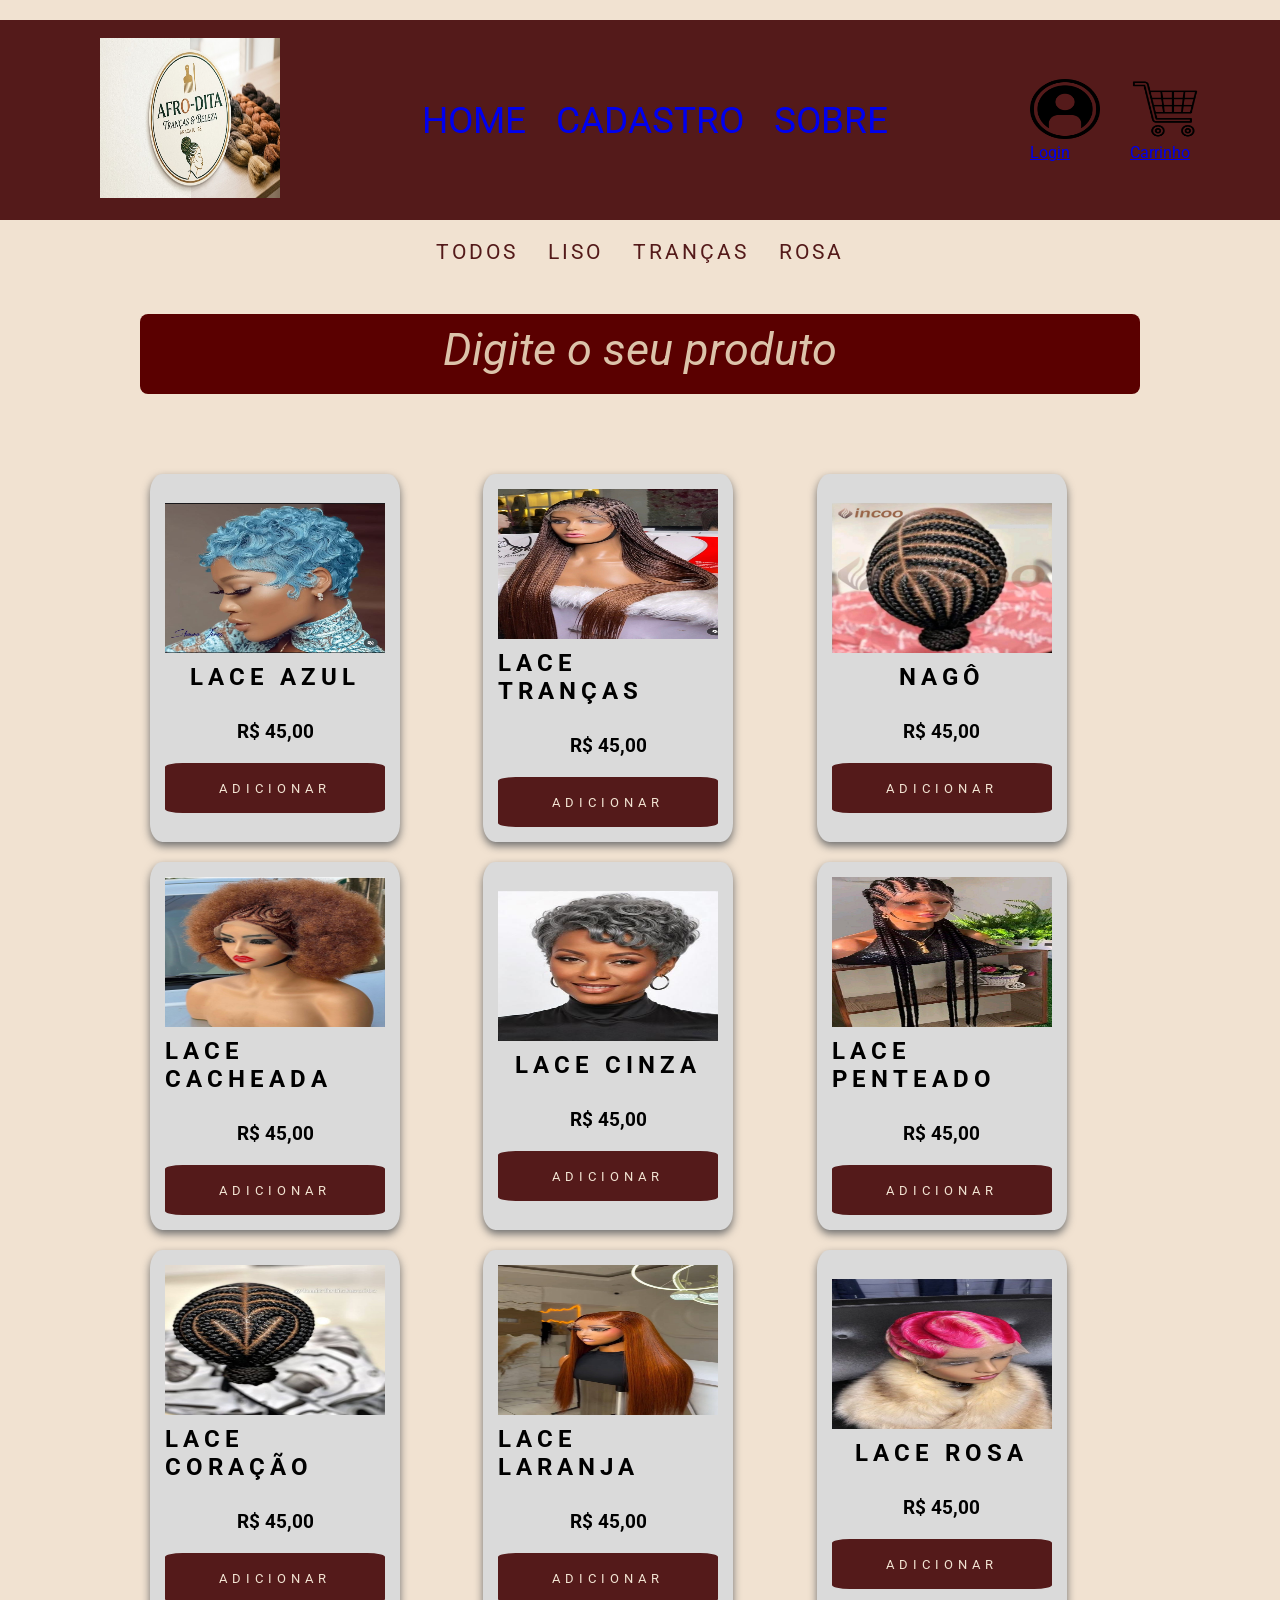
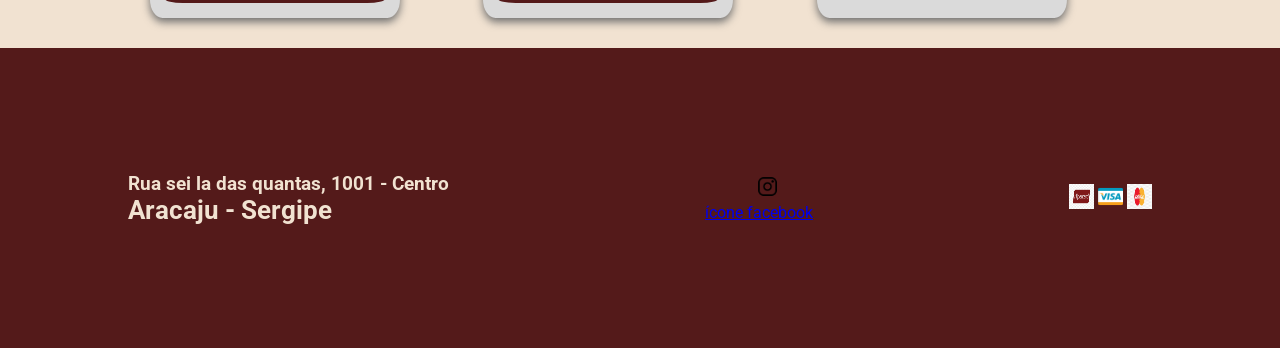
<file: index.html>
<!DOCTYPE html>
<html lang="pt-br">

<head>
    <meta charset="UTF-8">
    <meta name="viewport" content="width=device-width, initial-scale=1.0">
    <title>Loja Virtual</title>
    <link rel="shortcut icon" href="imagens/icones/favicon.ico" type="image/x-icon">
    <link rel="stylesheet" href="css/style_estrutura_paginas.css">
    <link rel="stylesheet" href="">

    <script src="js/carrega_produto.js" type="module" defer></script>

</head>

<body>
    <main id="geral">
        <header id="cabecalho">
            <div id="logo">
                <a href="index.html">
                    <img src="imagens/icones/logo.certa.jpg" alt="logo">
                </a>
            </div>

            <nav id="menu">
                <ul>
                    <li><a href="index.html" class="link_menu"> Home</a></li>
                    <li><a href="paginas/cadastro.html" class="link_menu"> Cadastro</a></li>
                    <li><a href="paginas/sobre.html" class="link_menu"> Sobre</a></li>
                </ul>
            </nav>

            <div id="div-icones">
                <ul>
                    <li><a href="/paginas/login.html" class="link_icone"><img src="imagens/icones/login.png"
                                alt="">Login</a></li>
                    <li><a href="/paginas/carrinho.html" class="link_icone"><img src="imagens/icones/carrinho.png"
                                alt="">Carrinho</a></li>
                </ul>
            </div>
        </header>

        <nav id="menu-secoes">
            <li><a href="#" class="lnk-secao">Todos </a></li>
            <li><a href="#" class="lnk-secao"> Tranças</a></li>
            <li><a href="#" class="lnk-secao">Rosa</a></li>
            <li><a href="#" class="lnk-secao">Liso</a></li>
            <li><a href="#" class="lnk-secao">Loira</a></li>
        </nav>

        <section id="pesquisa">
            <input type="text" name="pesquisa" id="pesquisa" placeholder="Digite o seu produto">
        </section>

        <section id="cards">

        </section>

        <footer id="rodape">
            <div id="dadosloja">
                <h2>Rua sei la das quantas, 1001 - Centro</h2>
                <h1>Aracaju - Sergipe</h1>
            </div>

            <div id="icones-sociais">
                <ul>
                    <li><a href="https://www.instagram.com/"></a><img src="imagens/icones/instagram.png"
                            alt="ícone instagram"></li>
                    <li><a href="imagens/icones/facebook.png">ícone facebook</a></li>

                </ul>
            </div>

            <div id="div-cartoes">
                <img src="imagens/icones/hipercard.png" alt="Hipercard">
                <img src="imagens/icones/visa.png" alt="Visa">
                <img src="imagens/icones/master_card.png" alt="Mastercard">
            </div>

        </footer>
    </main>
</body>

</html>
</file>
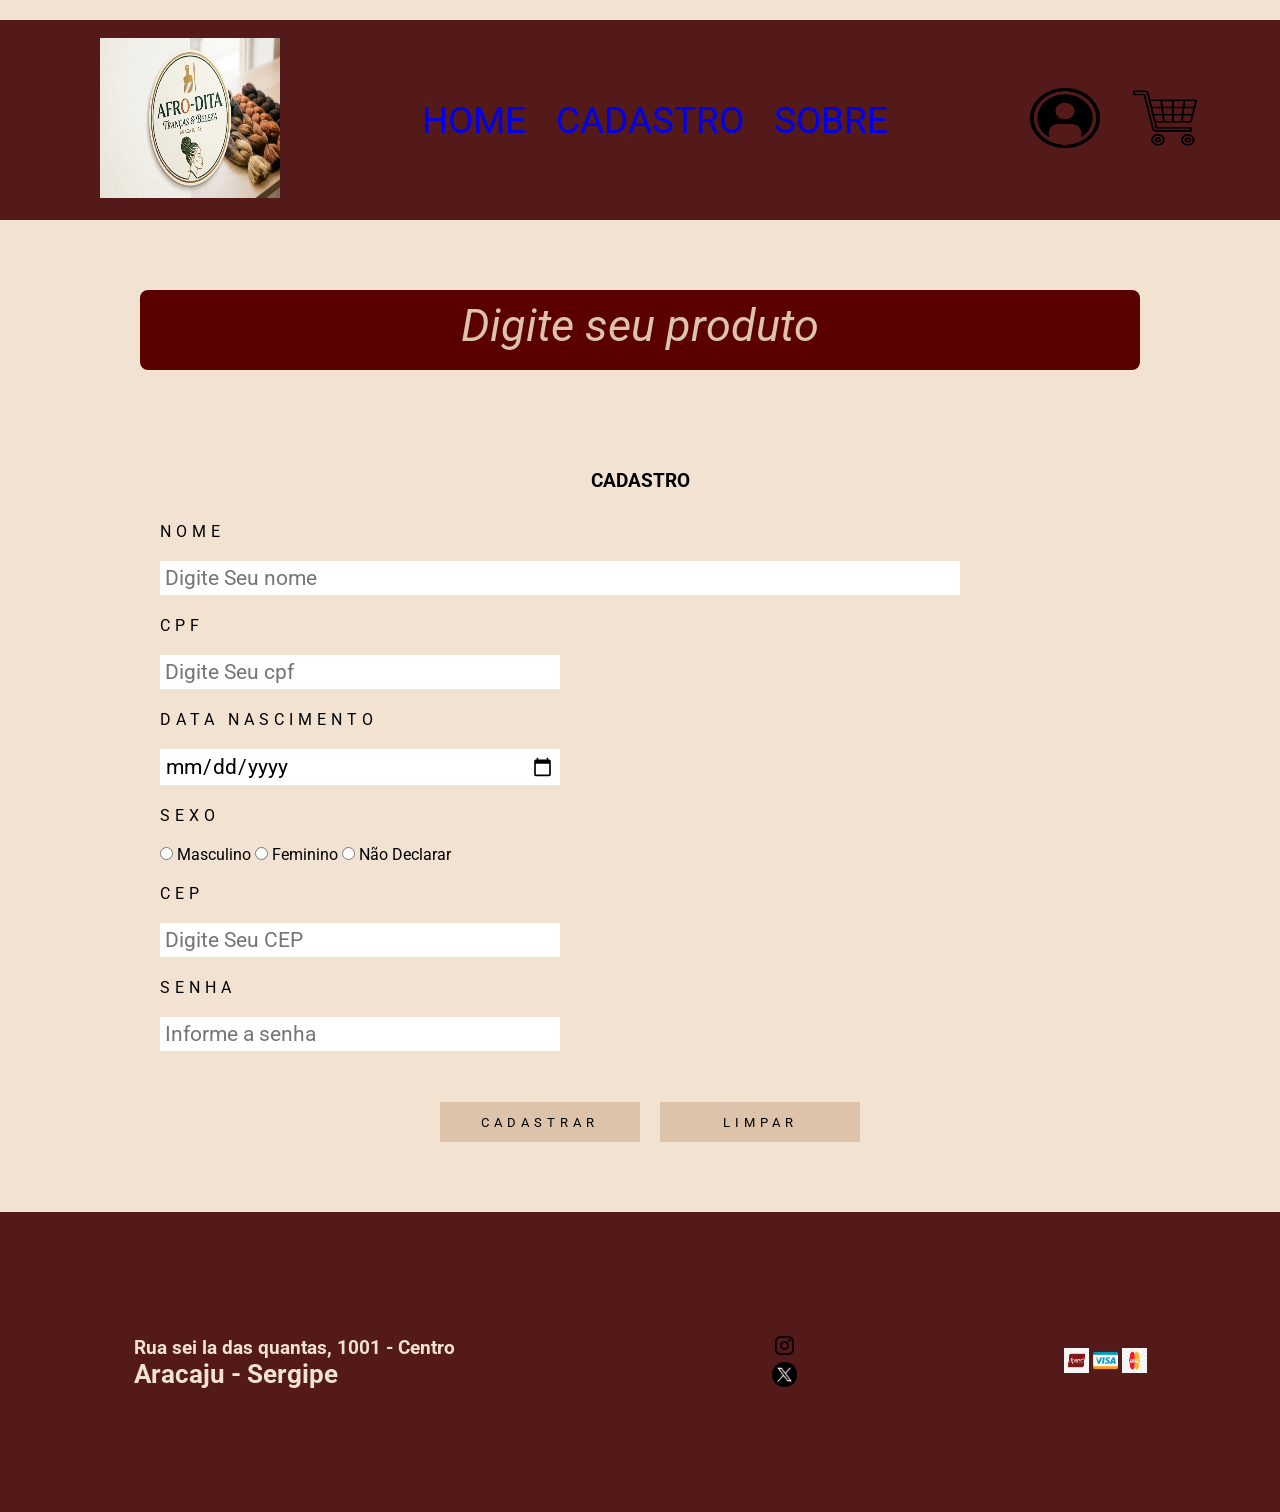
<file: paginas/cadastro.html>
<!DOCTYPE html>
<html lang="pt-br">

<head>
    <meta charset="UTF-8">
    <meta name="viewport" content="width=device-width, initial-scale=1.0">
    <title>Loja Virtual</title>

    <!-- Faz seu comentário -->
    <!--LINK PARA ADICIONAR O FAVICON-->
    <link rel="shortcut icon" href="../imagens/icones/favicon.ico" type="image/x-icon">

    <!--LINK PARA O ARQUIVO -->
    <link rel="stylesheet" href="../css/style_estrutura_paginas.css">
    <link rel="stylesheet" href="../css/style_formulario.css">
</head>

<body>
    <main id="geral">
        <header id="cabecalho">
            <div id="logo">
                <a href="../index.html">
                    <img src="../imagens/icones/logo.certa.jpg" alt="logo">
                </a>
            </div>

            <nav id="menu">
                <ul>
                    <li><a href="../index.html" class="link_menu"> Home</a></li>
                    <li><a href="/paginas/cadastro.html" class="link_menu"> Cadastro</a></li>
                    <li><a href="/paginas/sobre.html" class="link_menu"> Sobre</a></li>
                </ul>
            </nav>

            <div id="div-icones">
                <ul>
                    <li><a href="login.html" class="lnk_icone"><img src="../imagens/icones/login.png" alt=""></a>
                    </li>
                    <li><a href="carrinho.html" class="lnk_icone"><img src="../imagens/icones/carrinho.png"
                                alt=""></a></li>
                </ul>
            </div>
        </header>

        <section id="pesquisa">
            <input type="text" name="pesquisa" id="pesquisa" placeholder="Digite seu produto">
        </section>

        <section id="formulario">
            <h3>Cadastro</h3>

            <form id="form-pessoa">
                <label for="nome">Nome</label>
                <input type="text" name="nome" id="nome" class="input01" required maxlength="60"
                    placeholder="Digite Seu nome">

                <label for="cpf">CPF</label>
                <input type="text" name="cpf" id="cpf" class="input02" required maxlength="14"
                    placeholder="Digite Seu cpf">

                <label for="data-nascimento">Data Nascimento</label>
                <input type="date" name="data-nascimento" id="data-nascimento" class="input02" required>

                <label for="sexo">Sexo</label>
                <input type="radio" name="sexo" id="sexoM" class="inputOP" value="M"> Masculino
                <input type="radio" name="sexo" id="sexoF" class="inputOP" value="F"> Feminino
                <input type="radio" name="sexo" id="sexoN" class="inputOP" value="N"> Não Declarar

                <label for="cep">CEP</label>
                <input type="text" name="cep" id="cep" class="input02" required maxlength="9"
                    placeholder="Digite Seu CEP">

                <div id="div-dados-endereco" class="oculto">
                    <label for="logradouro">Logradouro</label>
                    <input type="text" name="logradouro" id="logradouro" class="input01">

                    <label for="num-residencia">Número</label>
                    <input type="text" name="logradouro" id="logradouro" class="input02" maxlength="10" placeholder="Digite o número da residencia" required>

                    <label for="complemento-end">Complemento</label>
                    <input type="text" name="complemento-end" id="complemento-end" class="input01" maxlength="100" placeholder="Digite o número da residencia" >

                    <label for="bairro">Bairro</label>
                    <input type="text" name="bairro" id="bairro" class="input01">

                    <label for="localidade">localidade</label>
                    <input type="text" name="localidade" id="localidade" class="input01">

                    <label for="uf">UF</label>
                    <input type="text" name="uf" id="uf" class="input02">
                </div>

                <label for="senha"> Senha </label>
                <input type="password" name="senha"  id="senha" class="input02" required maxlength="6" placeholder="Informe a senha">
                
                <div id="div-btns">
                    <button type="submit" id="btn-add"> Cadastrar </button>
                    <button type="reset" id="btn-limpar">Limpar</button>
                </div>

            </form>
        </section>

        <footer id="rodape">
            <div id="dadosloja">
                <h2>Rua sei la das quantas, 1001 - Centro</h2>
                <h1>Aracaju - Sergipe</h1>
            </div>

            <div id="icones-sociais">
                <ul>
                    <li><a href="https://www.instagram.com/seu_usuario"><img src="../imagens/icones/instagram.png"
                                alt=""></a></li>
                    <li><a href="https://www.facebook.com/seu_usuario"><img src="../imagens/icones/x.png" alt=""></a></li>
                </ul>
            </div>

            <div id="div-cartoes">
                <img src="../imagens/icones/hipercard.png" alt="Hipercard">
                <img src="../imagens/icones/visa.png" alt="Visa">
                <img src="../imagens/icones/master_card.png" alt="Mastercard">
            </div>
        </footer>

    </main>

</body>

</html>
</file>
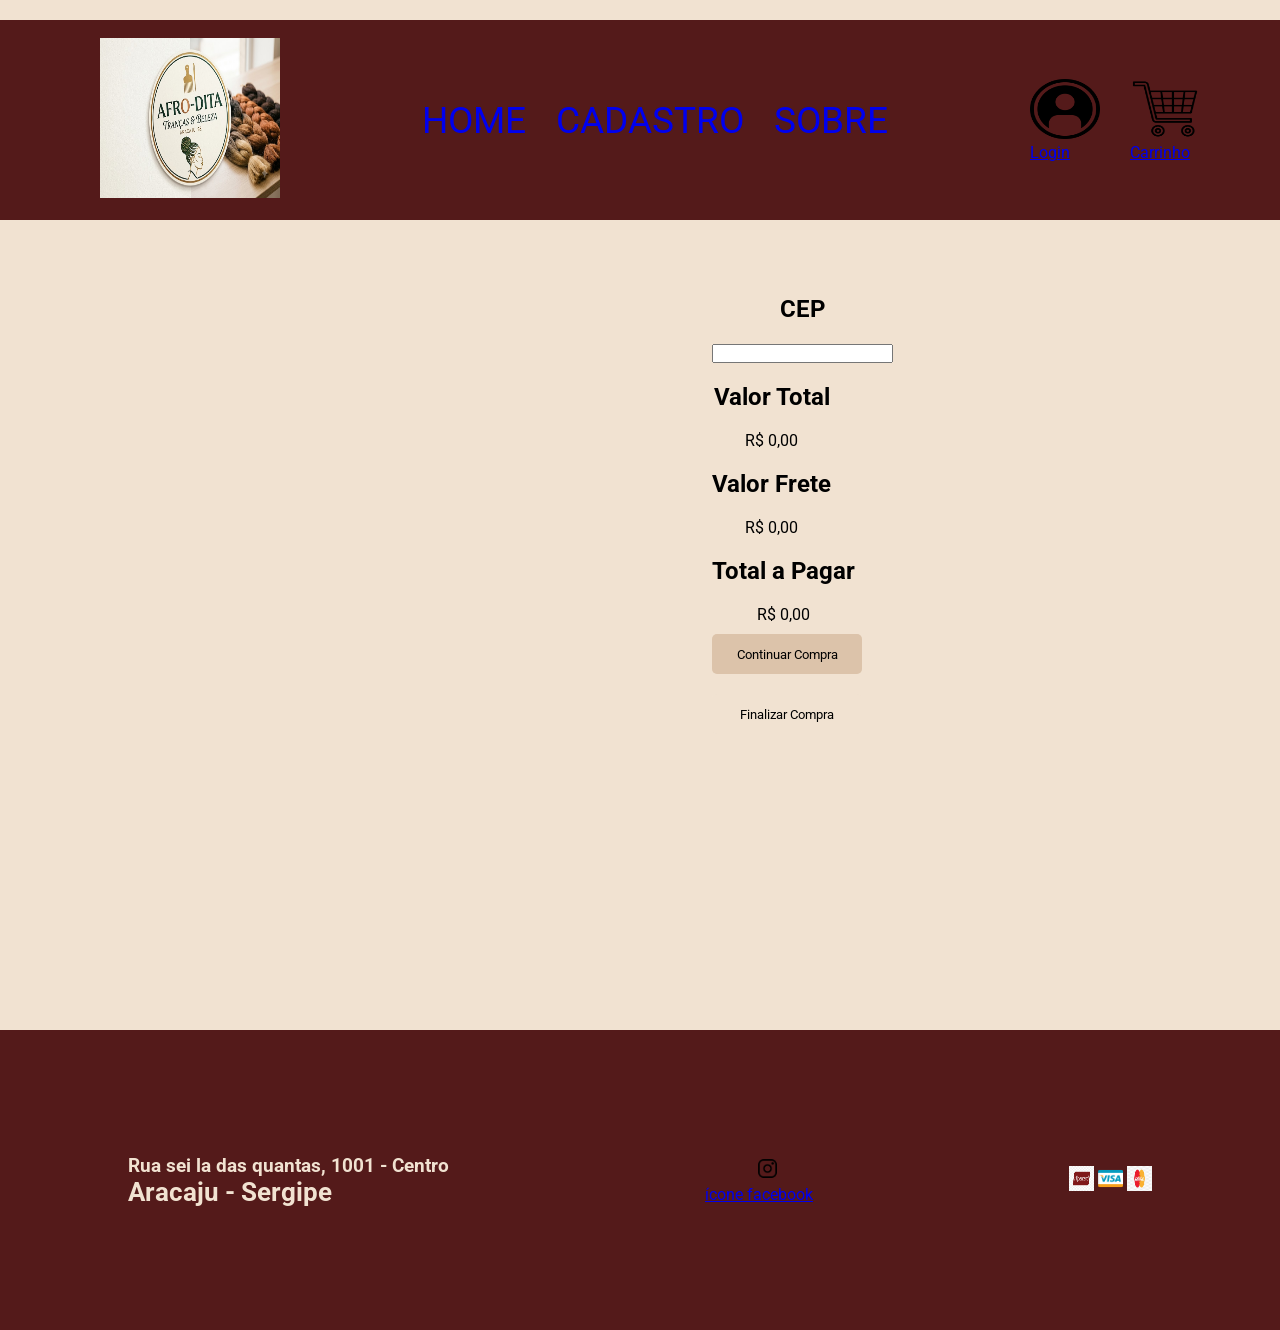
<file: paginas/carrinho.html>
<!DOCTYPE html>
<html lang="pt-br">

<head>
    <meta charset="UTF-8">
    <meta name="viewport" content="width=device-width, initial-scale=1.0">
    <title>Loja Virtual</title>
    <link rel="shortcut icon" href="../imagens/icones/favicon.ico" type="image/x-icon">
    <link rel="stylesheet" href="../css/style_carrinho.css">
    <link rel="stylesheet" href="">

    <script src="../js/carrinho.js" type="module" defer></script>
    <script src="../js/monta_tela_carrinho.js" type="module" defer></script>


</head>

<body>
    <main id="geral">
        <header id="cabecalho">
            <div id="logo">
                <a href="index.html">
                    <img src="../../imagens/icones/logo.certa.jpg" alt="logo">
                </a>
            </div>

            <nav id="menu">
                <ul>
                    <li><a href="../index.html" class="link_menu"> Home</a></li>
                    <li><a href="/paginas/cadastro.html" class="link_menu"> Cadastro</a></li>
                    <li><a href="/paginas/sobre.html" class="link_menu"> Sobre</a></li>
                </ul>
            </nav>

            <div id="div-icones">
                <ul>
                    <li><a href="/paginas/login.html" class="link_icone"><img src="../imagens/icones/login.png"
                                alt="">Login</a></li>
                    <li><a href="/paginas/carrinho.html" class="link_icone"><img src="../imagens/icones/carrinho.png"
                                alt="">Carrinho</a></li>
                </ul>
            </div>
        </header>

        <section id="carrinho">

            <section id="itens-carrinho">

            </section>

            <div id="valores-carrinho">
                <div id="div-cep">
                    <h2 class="titulo-valores-carrinho">CEP</h2>
                    <div id="input-cep"><input type="text" name="input-cep" id="input-cep" class="input-cep"></div>
                </div>

                <div id="div-calc-valor">
                    <h2 class="titulo-valores-carrinho">Valor Total</h2>
                    <p id="valor-total" class="valor">R$ 100,00</p>

                    <h2 class="titulo-valores-carrinho">Valor Frete</h2>
                    <p id="valor-frete" class="valor">R$ 10,00</p>
                </div>

                <div id="div-calc-valor-pagar">
                    <h2 class="titulo-valores-carrinho">Total a Pagar</h2>
                    <p id="valor-Pagar" class="valor">R$ 100,00</p>
                </div>

                <button id="btn-continuar" class="btn-carrinho">Continuar Compra</button>
                <button id="btn-finalizar" class="btn-carrinho">Finalizar Compra</button>
            </div>

        </section>

    

        <footer id="rodape">
            <div id="dadosloja">
                <h2>Rua sei la das quantas, 1001 - Centro</h2>
                <h1>Aracaju - Sergipe</h1>
            </div>

            <div id="icones-sociais">
                <ul>
                    <li><a href="https://www.instagram.com/"></a><img src="../imagens/icones/instagram.png"
                            alt="ícone instagram"></li>
                    <li><a href="../imagens/icones/facebook.png">ícone facebook</a></li>

                </ul>
            </div>

            <div id="div-cartoes">
                <img src="../imagens/icones/hipercard.png" alt="Hipercard">
                <img src="../imagens/icones/visa.png" alt="Visa">
                <img src="../imagens/icones/master_card.png" alt="Mastercard">
            </div>

        </footer>
    </main>
</body>

</html>
</file>
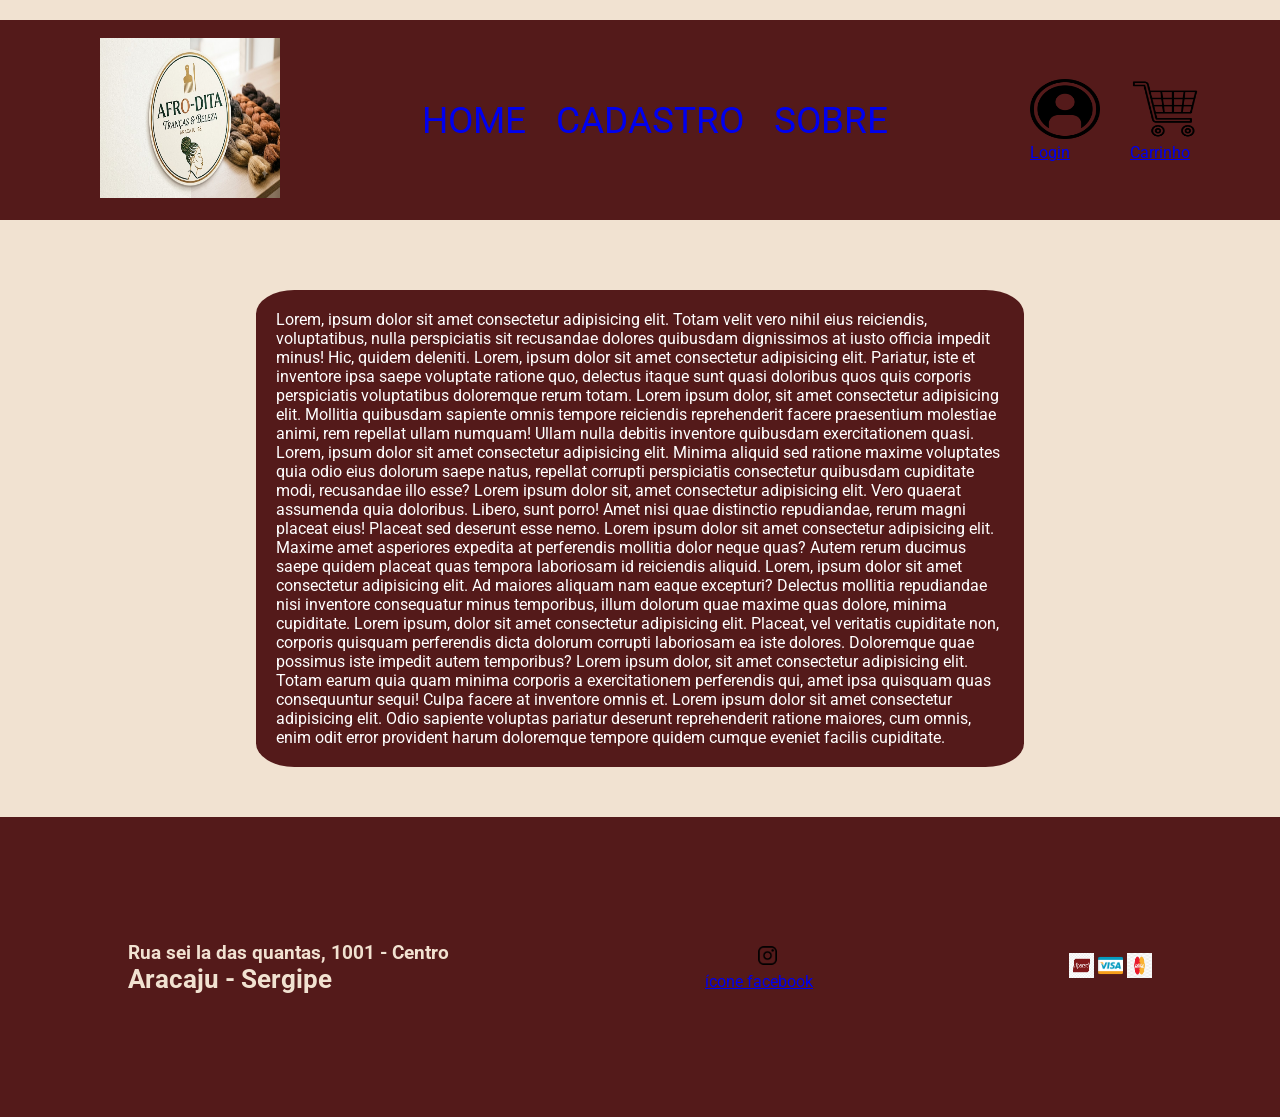
<file: paginas/sobre.html>
<!DOCTYPE html>
<html lang="pt-br">

<head>
    <meta charset="UTF-8">
    <meta name="viewport" content="width=device-width, initial-scale=1.0">
    <title>Loja Virtual</title>
    <link rel="shortcut icon" href="../imagens/icones/favicon.ico" type="image/x-icon">
    <link rel="stylesheet" href="../css/style_estrutura_paginas.css">
    <link rel="stylesheet" href="../css/style_sobre.css">



</head>

<body>
    <main id="geral">
        <header id="cabecalho">
            <div id="logo">
                <a href="index.html">
                    <img src="../imagens/icones/logo.certa.jpg" alt="logo">
                </a>
            </div>

            <nav id="menu">
                <ul>
                    <li><a href="../index.html" class="link_menu"> Home</a></li>
                    <li><a href="/paginas/cadastro.html" class="link_menu"> Cadastro</a></li>
                    <li><a href="/paginas/sobre.html" class="link_menu"> Sobre</a></li>
                </ul>
            </nav>

            <div id="div-icones">
                <ul>
                    <li><a href="/paginas/login.html" class="lnk_icone"><img src="../imagens/icones/login.png"
                                alt="">Login</a></li>
                    <li><a href="/paginas/carrinho.html" class="lnk_icone"><img src="../imagens/icones/carrinho.png"
                                alt="">Carrinho</a></li>
                </ul>
            </div>
        </header>

        <div class="texto">
            Lorem, ipsum dolor sit amet consectetur adipisicing elit. Totam velit vero nihil eius reiciendis, voluptatibus, nulla perspiciatis sit recusandae dolores quibusdam dignissimos at iusto officia impedit minus! Hic, quidem deleniti.
            Lorem, ipsum dolor sit amet consectetur adipisicing elit. Pariatur, iste et inventore ipsa saepe voluptate ratione quo, delectus itaque sunt quasi doloribus quos quis corporis perspiciatis voluptatibus doloremque rerum totam.
            Lorem ipsum dolor, sit amet consectetur adipisicing elit. Mollitia quibusdam sapiente omnis tempore reiciendis reprehenderit facere praesentium molestiae animi, rem repellat ullam numquam! Ullam nulla debitis inventore quibusdam exercitationem quasi.
            Lorem, ipsum dolor sit amet consectetur adipisicing elit. Minima aliquid sed ratione maxime voluptates quia odio eius dolorum saepe natus, repellat corrupti perspiciatis consectetur quibusdam cupiditate modi, recusandae illo esse?
            Lorem ipsum dolor sit, amet consectetur adipisicing elit. Vero quaerat assumenda quia doloribus. Libero, sunt porro! Amet nisi quae distinctio repudiandae, rerum magni placeat eius! Placeat sed deserunt esse nemo.
            Lorem ipsum dolor sit amet consectetur adipisicing elit. Maxime amet asperiores expedita at perferendis mollitia dolor neque quas? Autem rerum ducimus saepe quidem placeat quas tempora laboriosam id reiciendis aliquid.
            Lorem, ipsum dolor sit amet consectetur adipisicing elit. Ad maiores aliquam nam eaque excepturi? Delectus mollitia repudiandae nisi inventore consequatur minus temporibus, illum dolorum quae maxime quas dolore, minima cupiditate.
            Lorem ipsum, dolor sit amet consectetur adipisicing elit. Placeat, vel veritatis cupiditate non, corporis quisquam perferendis dicta dolorum corrupti laboriosam ea iste dolores. Doloremque quae possimus iste impedit autem temporibus?
            Lorem ipsum dolor, sit amet consectetur adipisicing elit. Totam earum quia quam minima corporis a exercitationem perferendis qui, amet ipsa quisquam quas consequuntur sequi! Culpa facere at inventore omnis et.
            Lorem ipsum dolor sit amet consectetur adipisicing elit. Odio sapiente voluptas pariatur deserunt reprehenderit ratione maiores, cum omnis, enim odit error provident harum doloremque tempore quidem cumque eveniet facilis cupiditate.
        </div>


        <footer id="rodape">
            <div id="dadosloja">
                <h2>Rua sei la das quantas, 1001 - Centro</h2>
                <h1>Aracaju - Sergipe</h1>
            </div>

            <div id="icones-sociais">
                <ul>
                    <li><a href="https://www.instagram.com/"></a><img src="../imagens/icones/instagram.png"
                            alt="ícone instagram"></li>
                    <li><a href="../imagens/icones/facebook.png">ícone facebook</a></li>

                </ul>
            </div>

            <div id="div-cartoes">
                <img src="../imagens/icones/hipercard.png" alt="Hipercard">
                <img src="../imagens/icones/visa.png" alt="Visa">
                <img src="../imagens/icones/master_card.png" alt="Mastercard">
            </div>

        </footer>
    </main>
</body>

</html>
</file>
<file: css/style_estrutura_paginas.css>
/*IMPORTANDO A FONTE ROBOTO DO GOGOLE FONT*/
@import url('https://fonts.googleapis.com/css2?family=Roboto:ital,wght@0,100..900;1,100..900&display=swap');

/*ATRIBUINDO EM TODOS OS ELEMENTOS*/
*{
    margin: 0px;
    padding: 0px;
    box-sizing: border-box;
    font-family: roboto;
}

/*CRIANDO VARIÁVEIS*/
:root{
    --cor_principal: #F1E2D1;
    --cor_botao01: #541A1A;
    --cor_lnk_menu: #810B38;
    --cor_vermelha: #DCC3AA;
    --cor_suave: #DCC3AA;
    --cor_branca: #5a0000;
}

/*CONFIGURANDO A TAG main*/
#geral{
    
    display: flex;
    flex-direction: column;
    justify-content: center;
    align-items: center;
    background-color: var(--cor_principal);
    min-height: 60px 0px;
}

/*CONFIGUANDOO O CABEÇALHO DA PÁGINA*/
#cabecalho{
    width: 100%;
    height: 200px;
    background-color: var(--cor_botao01);
    padding: 5px 100px;
    margin: 20px 0px;
    display: flex;
    justify-content:space-between;
    align-items: center;
   
}

/*ALTERANDO O TAMANHO DA IMAGEM DO LOGO*/
#logo img{
    width: 180px;
    height: 160px;
}

/*CONFIGURANDO A TAG nav POR MEIO DO SEU ID*/
#menu ul{
    width: 750px;
    height: 160px;
    display: flex;
    align-items: center;
    justify-content: center;
}

/*CONFIGURANDO OS LI DO UL DO CABEÇALHO NA HORIZONTAL*/
#cabecalho ul, #menu-secoes {
    display: flex;
    list-style: none;
    gap: 30px
} 

/*CONFIGURANDO OS TAMAHOS DOS ÍCONES*/
#div-icones img{
    width: 70px;
    height: 60px;
}

/*FORMATANDO OS MENUS*/
.link_menu {
    font-size: 2.3em;
    text-transform: uppercase;
    text-decoration: none;
}

.link_menu:visited{
    font-size: 2.4em;
    text-transform: uppercase;
    text-decoration: none;
    color: var(--cor_principal);
}

#menu a:hover{
    font-size: 2.4em;
    text-transform: uppercase;
    text-decoration: none;
    color: var(--cor_lnk_menu);
}

#menu a:active{
    font-size: 2.4em;
    text-transform: uppercase;
    text-decoration: none;
    color: var(--cor_suave);
}

/*FORMATANDO section PELO ID PESQUISA */
#pesquisa{
    width: 100%;
    height: 180px;
    display: flex;
    align-items: center;
    justify-content: center;
}

#pesquisa input{
    width: 1000px;
    height: 80px;
    padding: 20px;
    border-radius: 8px;
    font-size: 2em;
    background-color: var(--cor_branca);
    border: none;
}

#pesquisa input::placeholder{
    font-style: italic;
    font-size: 1.4em;
    color: var(--cor_vermelha);
    text-align: center;
}

/*FORMATAÇÃO DOS CARDS*/
#cards{
    width: 1000px;
    min-height: 600px;
    margin: 20px 0px;
    padding: 10px;
    display: grid;
    grid-template-columns: repeat(auto-fit, minmax(250px, 1fr));
    gap: 20px;
    cursor: pointer;
}

.card{
    width: 250px;
    min-height: 250px;
    background-color: rgb(218, 218, 218);
    border-radius: 5%;
    padding: 15px;
    box-shadow: 0px 4px 8px rgb(110, 110, 110);
    display: flex;
    flex-direction: column;
    align-items: center;
    justify-content: center;
}

.card:hover{
    transform: translateY(-5px);
}

.card h2{
    text-transform: uppercase;
    letter-spacing: 5px;
    margin: 10px 0px;
}

.card h3{
    margin: 20px 0px;    
}

.btn_card{
    width: 100%;
    height: 50px;
    border-radius: 8%;
    text-transform: uppercase;
    letter-spacing: 5px;
    border: none;
    cursor: pointer;
    color: var(--cor_principal);
    background-color: var(--cor_botao01);
    
    
}

.card img{
    width: 100%;
    height: 150px;
}

/*FORMATAÇÃO DO RODAPÉ*/
#rodape{
    width: 100%;
    height: 300px;
    color: var(--cor_principal);
    background-color: var(--cor_botao01);
    display: flex;
    align-items: center;
    justify-content:space-around;
}

#dadosloja{
    font-size: 0.8em;
}

#icones-sociais ul {
    list-style: none;
}

#icones-sociais img{
    width: 25px;
    height: 25px;
    margin-left: 50px;
}

#div-cartoes img{
    width: 25px;
    height: 25px;
}

/*CONFIGURANDO O MENU SEÇÕES*/
#nav-secoes{
    width: 100%;
    min-height: 80px;
    margin: 20px 0px;
    gap: 30px;
    display: flex;
    align-items: center;
    justify-content: center;
    flex-wrap: wrap;
}

.lnk-secao:link, .lnk-secao:visited{
    text-transform: uppercase;
    text-decoration: none;
    font-size: 1.3em;
    letter-spacing: 3px;
    color: var(--cor_botao01);
}

.lnk-secao:hover {
    font-size: 1.5em;
    color: var(--cor_branca);
}
</file>
<file: css/style_formulario.css>
@import url(style_estrutura_paginas.css);

/*FORMATANDO SECTION formulario*/
#formulario{
    width: 1000px;
    min-height: 600px;
    padding: 20px;
}

h3{
    text-align: center;
    text-transform: uppercase;
    margin: 30px 0px;
}

label{
    display: block;
    margin: 20px 0px;
    text-transform: uppercase;
    letter-spacing: 5px;
}

.input01, .input02{
    border: none;
    border-bottom: 1px solid var(--cor_principal) ;
    font-size: 1.3em;
    padding: 5px;
}

.input01{
    width: 800px;
}

.input02{
    width: 400px;
}

#div-btns{
    height: 60px;
    margin: 40px 0px;
    display: flex;
    align-items: center;
    justify-content: center;
}

#div-btns button{
    width: 200px;
    height: 40px;
    margin-left: 20px;
    background-color: var(--cor_suave);
    border: none;
    text-transform: uppercase;
    cursor: pointer;
    font-size: 0.8em;
    letter-spacing: 5px;
}

.oculto{
    display: none;
}
</file>
<file: css/style_carrinho.css>
@import url(style_estrutura_paginas.css);

#carrinho {
    width: 1000px;
    min-height: 750px;
    display: flex;
    align-items: flex-start;
    justify-content: space-between;
}

#itens-carrinho {
    width: 680px;
    margin: 20px 10px;
    min-height: 750px;
}

.item {
    width: 600px;
    height: 100px;
    margin: 20px 0px;
    display: flex;
    align-items: center;
    justify-content: space-around;
    border-bottom: 2px solid var(--cor_suave);
}

.img-item {
    width: 60px;
    height: 60px;
}

.input-item {
    width: 60px;
    height: 30px;
    text-align: center;
    border-radius: 8px;
}

.img-remover {
    width: 15px;
    height: 15px;
    cursor: pointer;
}

#valores-carrinho {
    width: 550px;
    min-height: 450px;
    margin: 20px 10px;
    display: flex;
    flex-direction: column;
    align-items: flex-start;
    padding: 15px;
}

#valores-carrinho h2 {
    margin: 20px 0px;
    text-align: center;
}

.valor{
    text-align: center;
}

button {
    width: 150px;
    height: 40px;
    margin: 10px 0px;
    cursor: pointer;
    border-radius: 5px;
    border: none;
}

#btn-continuar {
    background-color: var(--cor_suave);
}

#btn-finalizar {
    background-color: var(--cor_principal);
}
</file>
<file: css/style_sobre.css>
.texto{
    width: 60%;
    height: 600pxpx;
    margin: 50px 0px;
    padding: 20px;
    border-radius: 5%;
    color: white;
    background-color: var(--cor_botao01);
    display: flex;
    
}
</file>
